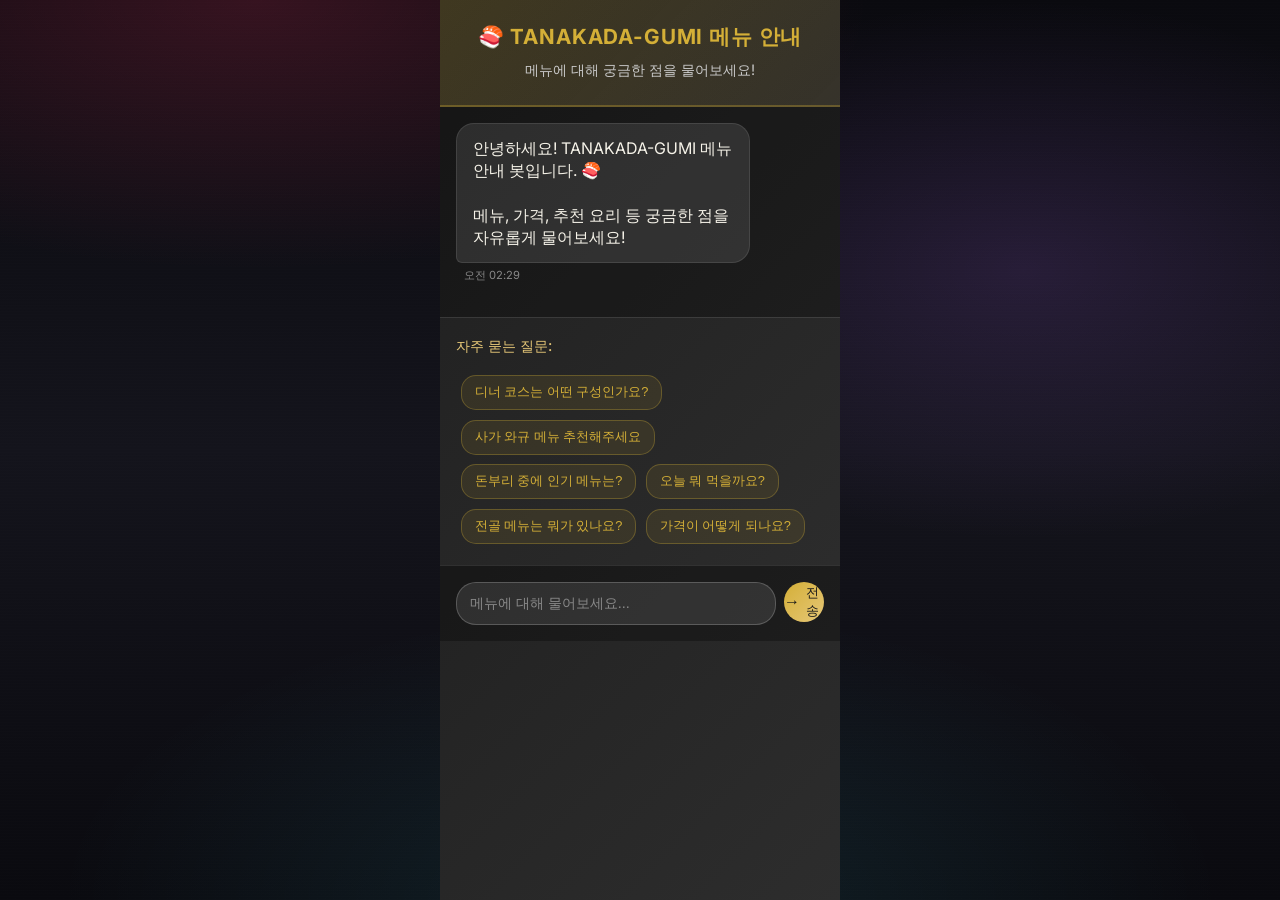
<file: chatbot.html>
<!DOCTYPE html>
<html lang="ko">
<head>
    <meta charset="UTF-8">
    <meta name="viewport" content="width=device-width, initial-scale=1.0, maximum-scale=1.0, user-scalable=no">
    <title>TANAKADA-GUMI 메뉴 문의 - 챗봇</title>
    <link rel="stylesheet" href="style.css">
    <script src="menu-data.js"></script>
    <style>
        /* 챗봇 전용 스타일 */
        body {
            margin: 0;
            padding: 0;
            height: 100vh;
            overflow: hidden;
        }
        
        .chat-container {
            display: flex;
            flex-direction: column;
            height: 100vh;
            max-width: 400px;
            margin: 0 auto;
            background: linear-gradient(135deg, #1a1a1a 0%, #2d2d2d 100%);
        }
        
        #chat-header {
            background: linear-gradient(135deg, rgba(212, 175, 55, 0.2), rgba(230, 199, 119, 0.1));
            padding: 1.5rem;
            border-bottom: 2px solid rgba(212, 175, 55, 0.3);
            text-align: center;
        }
        
        #chat-header h3 {
            color: #d4af37;
            margin: 0 0 0.5rem 0;
            font-size: 1.3rem;
        }
        
        #chat-header p {
            color: #c9c9c9;
            margin: 0;
            font-size: 0.9rem;
        }
        
        #chat-messages {
            flex: 1;
            overflow-y: auto;
            padding: 1rem;
            background: rgba(0, 0, 0, 0.2);
        }
        
        .chat-message {
            margin-bottom: 1rem;
            display: flex;
            flex-direction: column;
        }
        
        .chat-message.user {
            align-items: flex-end;
        }
        
        .chat-message.bot {
            align-items: flex-start;
        }
        
        .message-content {
            max-width: 80%;
            padding: 0.8rem 1rem;
            border-radius: 18px;
            line-height: 1.4;
            word-wrap: break-word;
        }
        
        .chat-message.user .message-content {
            background: linear-gradient(135deg, #d4af37, #e6c777);
            color: #1a1a1a;
            border-bottom-right-radius: 6px;
        }
        
        .chat-message.bot .message-content {
            background: rgba(255, 255, 255, 0.1);
            color: #f5f2e8;
            border: 1px solid rgba(255, 255, 255, 0.1);
            border-bottom-left-radius: 6px;
        }
        
        .message-time {
            font-size: 0.7rem;
            color: #888;
            margin-top: 0.3rem;
            padding: 0 0.5rem;
        }
        
        #chat-suggestions {
            padding: 1rem;
            border-top: 1px solid rgba(255, 255, 255, 0.1);
            background: rgba(255, 255, 255, 0.02);
        }
        
        .suggestions-title {
            color: #e6c777;
            font-size: 0.9rem;
            margin-bottom: 0.8rem;
            font-weight: 500;
        }
        
        .suggestion-button {
            background: rgba(212, 175, 55, 0.1);
            border: 1px solid rgba(212, 175, 55, 0.3);
            color: #d4af37;
            padding: 0.5rem 0.8rem;
            margin: 0.3rem;
            border-radius: 15px;
            cursor: pointer;
            transition: all 0.3s ease;
            font-size: 0.8rem;
        }
        
        .suggestion-button:hover {
            background: rgba(212, 175, 55, 0.2);
            border-color: #d4af37;
            color: #f5f2e8;
        }
        
        #chat-input-container {
            display: flex;
            padding: 1rem;
            background: rgba(0, 0, 0, 0.3);
            border-top: 1px solid rgba(255, 255, 255, 0.1);
            gap: 0.5rem;
        }
        
        #chat-input {
            flex: 1;
            padding: 0.8rem;
            border: 1px solid rgba(255, 255, 255, 0.2);
            border-radius: 20px;
            background: rgba(255, 255, 255, 0.1);
            color: #f5f2e8;
            font-size: 0.9rem;
        }
        
        #chat-input::placeholder {
            color: #888;
        }
        
        #chat-input:focus {
            outline: none;
            border-color: #d4af37;
            background: rgba(255, 255, 255, 0.15);
        }
        
        #send-button {
            background: linear-gradient(135deg, #d4af37, #e6c777);
            color: #1a1a1a;
            border: none;
            border-radius: 50%;
            width: 40px;
            height: 40px;
            cursor: pointer;
            transition: all 0.3s ease;
            display: flex;
            align-items: center;
            justify-content: center;
        }
        
        #send-button:hover {
            transform: scale(1.1);
            box-shadow: 0 4px 12px rgba(212, 175, 55, 0.4);
        }
        
        #send-button:before {
            content: "→";
            font-size: 1rem;
            font-weight: bold;
        }
        
        /* 스크롤바 스타일링 */
        #chat-messages::-webkit-scrollbar {
            width: 4px;
        }
        
        #chat-messages::-webkit-scrollbar-track {
            background: rgba(255, 255, 255, 0.1);
        }
        
        #chat-messages::-webkit-scrollbar-thumb {
            background: rgba(212, 175, 55, 0.3);
            border-radius: 2px;
        }
        
        #chat-messages::-webkit-scrollbar-thumb:hover {
            background: rgba(212, 175, 55, 0.5);
        }
        
        /* 모바일 최적화 */
        @media (max-width: 480px) {
            .chat-container {
                max-width: 100%;
            }
            
            #chat-header {
                padding: 1rem;
            }
            
            #chat-header h3 {
                font-size: 1.1rem;
            }
            
            .message-content {
                max-width: 85%;
                font-size: 0.9rem;
            }
            
            #chat-input-container {
                padding: 0.8rem;
            }
        }
        
        /* 애니메이션 효과 */
        .chat-message {
            animation: slideIn 0.3s ease-out;
        }
        
        @keyframes slideIn {
            from {
                opacity: 0;
                transform: translateY(10px);
            }
            to {
                opacity: 1;
                transform: translateY(0);
            }
        }
    </style>
</head>
<body>
    <div class="chat-container">
        <div id="chat-container"></div>
    </div>
    
    <script src="chatbot.js"></script>
</body>
</html>
</file>
<file: style.css>
/* ============================================================
   TANAKADA-GUMI — Tokyo Izakaya × Neon Hip Vibe
   Redesigned 2026-04-27
   Stack: Inter + Noto Sans JP + Playfair Display
   Aesthetic: glassmorphism, neon glow, gradient borders
============================================================ */

@import url('https://fonts.googleapis.com/css2?family=Playfair+Display:wght@700;900&family=Noto+Sans+JP:wght@300;400;500;700;900&family=Inter:wght@300;400;500;600;700&display=swap');

/* ---------- DESIGN TOKENS ---------- */
:root {
  --bg-0: #0a0a0f;
  --bg-1: #14141c;
  --bg-2: #1c1c28;
  --ink-0: #f5f2e8;
  --ink-1: #c9c4b6;
  --ink-2: #8a8578;

  --gold-0: #f4d76e;
  --gold-1: #d4af37;
  --gold-2: #a8821f;

  --neon-red:    #ff3b6b;
  --neon-pink:   #ff6bb5;
  --neon-cyan:   #4de8ff;
  --neon-violet: #b46bff;

  --grad-neon: linear-gradient(135deg, var(--neon-red) 0%, var(--neon-violet) 50%, var(--neon-cyan) 100%);
  --grad-gold: linear-gradient(135deg, var(--gold-0), var(--gold-1) 60%, var(--gold-2));

  --glass: rgba(255,255,255,0.04);
  --glass-strong: rgba(255,255,255,0.07);
  --glass-border: rgba(255,255,255,0.08);

  --shadow-sm: 0 2px 8px rgba(0,0,0,0.4);
  --shadow-md: 0 8px 24px rgba(0,0,0,0.55);
  --shadow-lg: 0 18px 48px rgba(0,0,0,0.7);
  --glow-red:  0 0 18px rgba(255, 59, 107, 0.45);
  --glow-gold: 0 0 24px rgba(212, 175, 55, 0.35);
  --glow-cyan: 0 0 18px rgba(77, 232, 255, 0.35);
}

/* ---------- RESET ---------- */
*, *::before, *::after { margin: 0; padding: 0; box-sizing: border-box; }

html {
  scroll-behavior: smooth;
  -webkit-text-size-adjust: 100%;
  touch-action: manipulation;
}

body {
  font-family: 'Inter', 'Noto Sans JP', 'Hiragino Sans', 'Yu Gothic', system-ui, sans-serif;
  font-weight: 400;
  background: var(--bg-0);
  color: var(--ink-0);
  line-height: 1.6;
  min-height: 100vh;
  -webkit-font-smoothing: antialiased;
  -moz-osx-font-smoothing: grayscale;
  overflow-x: hidden;
  position: relative;
}

/* ---------- AMBIENT GLOW BG ---------- */
body::before {
  content: "";
  position: fixed;
  inset: 0;
  z-index: -2;
  background:
    radial-gradient(ellipse 80% 50% at 20% 0%, rgba(255, 59, 107, 0.18), transparent 60%),
    radial-gradient(ellipse 60% 50% at 80% 30%, rgba(180, 107, 255, 0.14), transparent 60%),
    radial-gradient(ellipse 70% 50% at 50% 100%, rgba(77, 232, 255, 0.10), transparent 65%),
    linear-gradient(180deg, var(--bg-0) 0%, var(--bg-1) 50%, var(--bg-0) 100%);
  pointer-events: none;
}

body::after {
  content: "";
  position: fixed;
  inset: 0;
  z-index: -1;
  pointer-events: none;
  background-image:
    repeating-linear-gradient(0deg, rgba(255,255,255,0.012) 0 1px, transparent 1px 3px);
  mix-blend-mode: overlay;
  opacity: 0.6;
}

/* ---------- TYPOGRAPHY ---------- */
h1, h2, h3 { letter-spacing: 0.04em; line-height: 1.25; }

h1 {
  font-family: 'Playfair Display', 'Noto Sans JP', serif;
  font-weight: 900;
  font-size: clamp(2.4rem, 6vw, 4rem);
  text-align: center;
  background: var(--grad-gold);
  -webkit-background-clip: text;
  background-clip: text;
  color: transparent;
  letter-spacing: 0.16em;
  margin-bottom: 0.4rem;
  filter: drop-shadow(0 0 18px rgba(212, 175, 55, 0.35));
}

h2 {
  font-family: 'Inter', sans-serif;
  font-weight: 600;
  font-size: clamp(1.4rem, 2.8vw, 1.9rem);
  color: var(--ink-0);
  letter-spacing: 0.18em;
  text-transform: uppercase;
  margin: 2.5rem 0 1.25rem;
  padding-bottom: 0.6rem;
  position: relative;
  display: inline-block;
}

h3 { font-size: 1.2rem; color: var(--ink-0); margin: 1.5rem 0 0.8rem; }

a { color: inherit; text-decoration: none; }

/* ---------- LAYOUT ---------- */
.container {
  max-width: 1280px;
  margin: 0 auto;
  padding: 2.5rem 1.5rem 6rem;
  position: relative;
}

/* ---------- HEADER ---------- */
.header {
  text-align: center;
  margin-bottom: 3rem;
  padding: 3rem 1.5rem 2.5rem;
  position: relative;
  border-radius: 20px;
  background: linear-gradient(180deg, rgba(28,28,40,0.55) 0%, rgba(10,10,15,0.35) 100%);
  border: 1px solid var(--glass-border);
  backdrop-filter: blur(18px) saturate(1.2);
  -webkit-backdrop-filter: blur(18px) saturate(1.2);
  box-shadow: var(--shadow-md), inset 0 1px 0 rgba(255,255,255,0.04);
  overflow: hidden;
}

.header::before {
  content: "";
  position: absolute;
  inset: -1px;
  border-radius: 20px;
  padding: 1px;
  background: var(--grad-neon);
  -webkit-mask: linear-gradient(#000 0 0) content-box, linear-gradient(#000 0 0);
  -webkit-mask-composite: xor;
          mask-composite: exclude;
  opacity: 0.55;
  pointer-events: none;
}

.header::after {
  content: "";
  position: absolute;
  width: 140%;
  height: 140%;
  top: -20%;
  left: -20%;
  background:
    radial-gradient(circle at 20% 30%, rgba(255, 59, 107, 0.18), transparent 35%),
    radial-gradient(circle at 80% 70%, rgba(77, 232, 255, 0.14), transparent 35%);
  filter: blur(30px);
  z-index: -1;
}

.restaurant-name {
  margin-bottom: 0.4rem;
  animation: neonPulse 4.5s ease-in-out infinite;
}

.restaurant-name-jp {
  font-family: 'Noto Sans JP', sans-serif;
  font-weight: 300;
  font-size: clamp(1rem, 2vw, 1.3rem);
  color: var(--ink-1);
  letter-spacing: 0.5em;
  margin-bottom: 1.5rem;
  padding-left: 0.5em;
  opacity: 0.85;
}

.restaurant-info {
  font-size: 0.85rem;
  color: var(--ink-2);
  line-height: 1.9;
  max-width: 580px;
  margin: 0 auto;
  font-weight: 300;
  letter-spacing: 0.02em;
}
.restaurant-info > div + div { margin-top: 0.15rem; }

/* ---------- LANG SWITCHER ---------- */
.lang-switch {
  display: flex;
  justify-content: center;
  gap: 0.4rem;
  margin-top: 1.75rem;
  flex-wrap: wrap;
}

.lang-btn {
  background: var(--glass);
  border: 1px solid var(--glass-border);
  color: var(--ink-1);
  padding: 0.45rem 1.05rem;
  border-radius: 999px;
  font-size: 0.78rem;
  font-weight: 500;
  letter-spacing: 0.05em;
  transition: all 0.25s ease;
  backdrop-filter: blur(10px);
  -webkit-backdrop-filter: blur(10px);
}
.lang-btn:hover {
  background: var(--glass-strong);
  color: var(--ink-0);
  border-color: rgba(212, 175, 55, 0.4);
  transform: translateY(-1px);
}
.lang-btn.active {
  background: var(--grad-gold);
  color: var(--bg-0);
  border-color: transparent;
  font-weight: 700;
  box-shadow: var(--glow-gold);
}

/* ---------- NAVIGATION ---------- */
.nav {
  display: flex;
  justify-content: center;
  gap: 0.6rem;
  margin: 0 auto 3.5rem;
  flex-wrap: wrap;
  padding: 0.85rem;
  border-radius: 999px;
  background: rgba(20, 20, 28, 0.55);
  border: 1px solid var(--glass-border);
  backdrop-filter: blur(16px) saturate(1.3);
  -webkit-backdrop-filter: blur(16px) saturate(1.3);
  max-width: max-content;
  box-shadow: var(--shadow-md);
}

.nav-button {
  position: relative;
  background: transparent;
  border: 1px solid transparent;
  color: var(--ink-1);
  padding: 0.6rem 1.15rem;
  border-radius: 999px;
  font-family: 'Inter', sans-serif;
  font-size: 0.82rem;
  font-weight: 500;
  letter-spacing: 0.06em;
  cursor: pointer;
  transition: color 0.25s ease, background 0.25s ease, border-color 0.25s ease, transform 0.2s ease, box-shadow 0.25s ease;
  white-space: nowrap;
}
.nav-button:hover {
  color: var(--ink-0);
  background: rgba(255,255,255,0.04);
  border-color: rgba(255, 59, 107, 0.55);
  box-shadow: var(--glow-red);
  transform: translateY(-1px);
}
.nav-button:active { transform: translateY(0); }

/* ---------- COURSE / HERO SECTION ---------- */
.menu-section {
  position: relative;
  margin-bottom: 3.5rem;
  padding: 2.25rem 1.75rem;
  border-radius: 18px;
  background: linear-gradient(180deg, rgba(28,28,40,0.45) 0%, rgba(10,10,15,0.55) 100%);
  border: 1px solid var(--glass-border);
  backdrop-filter: blur(14px);
  -webkit-backdrop-filter: blur(14px);
  box-shadow: var(--shadow-sm);
  opacity: 0;
  transform: translateY(24px);
  transition: opacity 0.7s ease, transform 0.7s ease;
}
.menu-section.in-view { opacity: 1; transform: translateY(0); }

.course-section {
  text-align: center;
  background:
    linear-gradient(135deg, rgba(212, 175, 55, 0.10), rgba(255, 59, 107, 0.06) 60%, rgba(77, 232, 255, 0.04));
  border: 1px solid rgba(212, 175, 55, 0.35);
  box-shadow: var(--shadow-md), inset 0 1px 0 rgba(255,255,255,0.05);
  padding: 3rem 2rem;
}
.course-section::before {
  content: "OMAKASE";
  position: absolute;
  top: 1rem;
  right: 1.5rem;
  font-family: 'Inter', sans-serif;
  font-size: 0.65rem;
  font-weight: 700;
  letter-spacing: 0.4em;
  color: var(--gold-1);
  opacity: 0.7;
}
.course-title {
  font-family: 'Playfair Display', serif;
  font-weight: 700;
  font-size: clamp(1.8rem, 4vw, 2.4rem);
  background: var(--grad-gold);
  -webkit-background-clip: text;
  background-clip: text;
  color: transparent;
  margin-bottom: 0.75rem;
  letter-spacing: 0.08em;
}
.course-price {
  font-family: 'Inter', sans-serif;
  font-size: clamp(1.6rem, 3.5vw, 2rem);
  color: var(--ink-0);
  font-weight: 700;
  letter-spacing: 0.06em;
  margin-bottom: 1rem;
  text-shadow: 0 0 14px rgba(212, 175, 55, 0.35);
}
.course-description {
  color: var(--ink-1);
  font-size: 0.95rem;
  line-height: 1.95;
  max-width: 640px;
  margin: 0 auto;
  font-weight: 300;
}

/* ---------- SECTION TITLE w/ NEON UNDERLINE ---------- */
[data-section-title] {
  position: relative;
  padding-bottom: 0.65rem;
  padding-right: 2rem;
}
[data-section-title]::before {
  content: "";
  position: absolute;
  left: 0;
  top: 50%;
  transform: translateY(-50%);
  width: 6px;
  height: 6px;
  border-radius: 50%;
  background: var(--neon-red);
  box-shadow: 0 0 10px var(--neon-red), 0 0 18px rgba(255, 59, 107, 0.6);
  margin-left: -1.2rem;
}
[data-section-title]::after {
  content: "";
  position: absolute;
  bottom: -2px;
  left: 0;
  width: 100%;
  max-width: 220px;
  height: 2px;
  background: linear-gradient(90deg, var(--neon-red) 0%, var(--gold-1) 50%, transparent 100%);
  box-shadow: 0 0 10px rgba(255, 59, 107, 0.6);
  border-radius: 2px;
}

/* ---------- MENU GRID ---------- */
[data-items] {
  display: grid;
  grid-template-columns: repeat(auto-fill, minmax(230px, 1fr));
  gap: 1.1rem;
  margin-top: 0.5rem;
}

/* ---------- MENU CARD ---------- */
.menu-item {
  display: flex;
  flex-direction: column;
  position: relative;
  border-radius: 14px;
  background: linear-gradient(180deg, rgba(28,28,40,0.55) 0%, rgba(10,10,15,0.85) 100%);
  border: 1px solid var(--glass-border);
  backdrop-filter: blur(8px);
  -webkit-backdrop-filter: blur(8px);
  overflow: hidden;
  transition: transform 0.35s cubic-bezier(0.2, 0.8, 0.2, 1),
              box-shadow 0.35s ease,
              border-color 0.3s ease;
  isolation: isolate;
}

.menu-item::before {
  content: "";
  position: absolute;
  inset: 0;
  border-radius: 14px;
  padding: 1px;
  background: linear-gradient(135deg,
    rgba(212, 175, 55, 0.0) 0%,
    rgba(212, 175, 55, 0.0) 40%,
    rgba(255, 59, 107, 0.0) 80%);
  -webkit-mask: linear-gradient(#000 0 0) content-box, linear-gradient(#000 0 0);
  -webkit-mask-composite: xor;
          mask-composite: exclude;
  pointer-events: none;
  transition: background 0.4s ease;
  z-index: 1;
}

.menu-item:hover {
  transform: translateY(-6px);
  border-color: rgba(212, 175, 55, 0.25);
  box-shadow:
    0 14px 36px rgba(0,0,0,0.7),
    0 0 22px rgba(255, 59, 107, 0.18),
    inset 0 1px 0 rgba(255,255,255,0.06);
}
.menu-item:hover::before {
  background: linear-gradient(135deg,
    rgba(212, 175, 55, 0.6) 0%,
    rgba(255, 59, 107, 0.5) 50%,
    rgba(180, 107, 255, 0.4) 100%);
}

.menu-item .dish-photo {
  width: 100%;
  aspect-ratio: 4 / 3;
  background: var(--bg-0);
  overflow: hidden;
  position: relative;
}
.menu-item .dish-photo::after {
  content: "";
  position: absolute;
  inset: 0;
  background: linear-gradient(180deg, transparent 55%, rgba(0,0,0,0.55) 100%);
  pointer-events: none;
  opacity: 0.7;
  transition: opacity 0.3s ease;
}
.menu-item:hover .dish-photo::after { opacity: 0.4; }

.menu-item .dish-photo img {
  width: 100%;
  height: 100%;
  object-fit: cover;
  display: block;
  cursor: zoom-in;
  transition: transform 0.6s cubic-bezier(0.2, 0.8, 0.2, 1), filter 0.4s ease;
  filter: saturate(1.05) contrast(1.05);
}
.menu-item:hover .dish-photo img {
  transform: scale(1.08);
  filter: saturate(1.15) contrast(1.1);
}

.menu-item .dish-text {
  padding: 0.85rem 1rem 1rem;
  display: flex;
  flex-direction: column;
  gap: 0.3rem;
  position: relative;
  z-index: 2;
}

.menu-item .item-name {
  font-family: 'Inter', 'Noto Sans JP', sans-serif;
  font-weight: 600;
  font-size: 0.95rem;
  color: var(--ink-0);
  letter-spacing: 0.01em;
  line-height: 1.35;
}

.menu-item .item-name-en {
  font-family: 'Inter', sans-serif;
  font-weight: 400;
  font-size: 0.74rem;
  color: var(--gold-1);
  font-style: normal;
  letter-spacing: 0.06em;
  text-transform: uppercase;
  opacity: 0.85;
}

.menu-item .item-description {
  font-size: 0.76rem;
  color: var(--ink-2);
  line-height: 1.5;
  margin-top: 0.25rem;
  font-weight: 300;
}

.menu-item.no-photo {
  background: linear-gradient(180deg, rgba(28,28,40,0.55) 0%, rgba(10,10,15,0.55) 100%);
  border-style: dashed;
  border-color: rgba(255,255,255,0.06);
}
.menu-item.no-photo .dish-photo { display: none; }
.menu-item.no-photo .dish-text { padding: 1.1rem 1.1rem; }

/* ---------- SPECIAL TAG (NEON) ---------- */
.special-tag {
  display: inline-block;
  background: linear-gradient(45deg, var(--neon-red), var(--neon-pink));
  color: #fff;
  font-family: 'Inter', sans-serif;
  font-size: 0.6rem;
  font-weight: 800;
  padding: 0.2rem 0.55rem;
  border-radius: 999px;
  margin-left: 0.45rem;
  letter-spacing: 0.12em;
  text-transform: uppercase;
  box-shadow: 0 0 12px rgba(255, 59, 107, 0.55), 0 2px 4px rgba(0,0,0,0.4);
  vertical-align: middle;
  animation: tagGlow 2.5s ease-in-out infinite;
}

@keyframes tagGlow {
  0%, 100% { box-shadow: 0 0 10px rgba(255, 59, 107, 0.4), 0 2px 4px rgba(0,0,0,0.4); }
  50%      { box-shadow: 0 0 18px rgba(255, 59, 107, 0.75), 0 2px 4px rgba(0,0,0,0.4); }
}

/* ---------- LIGHTBOX ---------- */
.lightbox {
  display: none;
  position: fixed;
  inset: 0;
  background: rgba(0, 0, 0, 0.92);
  backdrop-filter: blur(8px);
  -webkit-backdrop-filter: blur(8px);
  z-index: 9999;
  justify-content: center;
  align-items: center;
  padding: 1rem;
  cursor: zoom-out;
  animation: fadeIn 0.25s ease;
}
.lightbox.active { display: flex; }
.lightbox img {
  max-width: 95%;
  max-height: 95vh;
  object-fit: contain;
  border-radius: 12px;
  box-shadow: 0 0 60px rgba(255, 59, 107, 0.35), 0 20px 60px rgba(0,0,0,0.8);
  animation: zoomIn 0.3s cubic-bezier(0.2, 0.8, 0.2, 1);
}
.lightbox-close {
  position: absolute;
  top: 1rem;
  right: 1.5rem;
  color: var(--ink-0);
  font-size: 2.5rem;
  cursor: pointer;
  z-index: 10000;
  line-height: 1;
  width: 44px;
  height: 44px;
  display: flex;
  align-items: center;
  justify-content: center;
  border-radius: 50%;
  background: rgba(255,255,255,0.06);
  backdrop-filter: blur(10px);
  border: 1px solid rgba(255,255,255,0.1);
  transition: all 0.2s ease;
}
.lightbox-close:hover {
  color: var(--neon-red);
  border-color: var(--neon-red);
  box-shadow: var(--glow-red);
}

/* ---------- CHATBOT TOGGLE ---------- */
.chatbot-toggle {
  position: fixed;
  bottom: 1.75rem;
  right: 1.75rem;
  background: var(--grad-neon);
  color: #fff;
  border: none;
  border-radius: 50%;
  width: 62px;
  height: 62px;
  font-size: 1.6rem;
  cursor: pointer;
  box-shadow: 0 8px 28px rgba(255, 59, 107, 0.45), 0 0 20px rgba(180, 107, 255, 0.35);
  transition: all 0.3s cubic-bezier(0.2, 0.8, 0.2, 1);
  z-index: 1000;
  display: flex;
  align-items: center;
  justify-content: center;
  animation: floatPulse 3s ease-in-out infinite;
}
.chatbot-toggle:hover {
  transform: scale(1.1) rotate(-5deg);
  box-shadow: 0 12px 36px rgba(255, 59, 107, 0.6), 0 0 30px rgba(180, 107, 255, 0.5);
}

@keyframes floatPulse {
  0%, 100% { transform: translateY(0); }
  50%      { transform: translateY(-4px); }
}

/* ---------- ANIMATIONS ---------- */
@keyframes neonPulse {
  0%, 100% {
    filter: drop-shadow(0 0 14px rgba(212, 175, 55, 0.35))
            drop-shadow(0 0 4px rgba(255, 59, 107, 0.25));
  }
  50% {
    filter: drop-shadow(0 0 22px rgba(212, 175, 55, 0.6))
            drop-shadow(0 0 12px rgba(255, 59, 107, 0.4));
  }
}

@keyframes fadeIn { from { opacity: 0; } to { opacity: 1; } }
@keyframes zoomIn {
  from { opacity: 0; transform: scale(0.92); }
  to   { opacity: 1; transform: scale(1); }
}

@keyframes fadeInUp {
  from { opacity: 0; transform: translateY(24px); }
  to   { opacity: 1; transform: translateY(0); }
}

/* ---------- LEGACY UTILITY (kept) ---------- */
.section-image {
  position: relative;
  margin: 0 auto 1.5rem;
  max-width: 600px;
  text-align: center;
  border-radius: 14px;
  overflow: hidden;
  box-shadow: var(--shadow-md);
  border: 1px solid var(--glass-border);
}
.section-image img {
  width: 100%;
  height: auto;
  display: block;
  cursor: zoom-in;
  transition: transform 0.4s ease;
}
.section-image img:hover { transform: scale(1.03); }
.section-image-hint {
  position: absolute;
  bottom: 0.5rem;
  right: 0.5rem;
  background: rgba(10, 10, 15, 0.85);
  color: var(--gold-1);
  padding: 0.3rem 0.7rem;
  border-radius: 12px;
  font-size: 0.72rem;
  pointer-events: none;
}

.menu-category {
  background: transparent;
  padding: 0;
  border: none;
}

/* ---------- RESPONSIVE ---------- */
@media (max-width: 900px) {
  .container { padding: 1.5rem 1rem 5rem; }
  .header { padding: 2.25rem 1rem 2rem; border-radius: 16px; }
  .nav { padding: 0.6rem; gap: 0.4rem; }
  .nav-button { padding: 0.5rem 0.9rem; font-size: 0.78rem; }
  .menu-section { padding: 1.75rem 1.1rem; border-radius: 14px; }
  [data-items] { grid-template-columns: repeat(auto-fill, minmax(170px, 1fr)); gap: 0.85rem; }
}

@media (max-width: 600px) {
  .container { padding: 1rem 0.85rem 4rem; }
  .header { padding: 2rem 0.9rem 1.75rem; }
  .restaurant-name-jp { letter-spacing: 0.4em; padding-left: 0.4em; }
  .lang-switch { gap: 0.3rem; }
  .lang-btn { padding: 0.35rem 0.75rem; font-size: 0.72rem; }

  .nav {
    border-radius: 18px;
    padding: 0.55rem;
    max-width: 100%;
  }
  .nav-button { padding: 0.45rem 0.75rem; font-size: 0.72rem; letter-spacing: 0.04em; }

  .menu-section { padding: 1.4rem 0.9rem; }
  .course-section { padding: 2rem 1rem; }

  [data-items] { grid-template-columns: repeat(2, 1fr); gap: 0.7rem; }
  .menu-item .dish-text { padding: 0.65rem 0.75rem 0.85rem; }
  .menu-item .item-name { font-size: 0.84rem; }
  .menu-item .item-name-en { font-size: 0.66rem; }
  .menu-item .item-description { font-size: 0.7rem; }

  .chatbot-toggle { width: 54px; height: 54px; font-size: 1.35rem; bottom: 1.1rem; right: 1.1rem; }
}

@media (max-width: 380px) {
  [data-items] { grid-template-columns: 1fr; }
  .menu-item .dish-photo { aspect-ratio: 16 / 10; }
}

/* ---------- A11Y / FOCUS ---------- */
:focus-visible {
  outline: 2px solid var(--neon-red);
  outline-offset: 3px;
  border-radius: 4px;
}

@media (prefers-reduced-motion: reduce) {
  *, *::before, *::after {
    animation-duration: 0.001ms !important;
    animation-iteration-count: 1 !important;
    transition-duration: 0.001ms !important;
    scroll-behavior: auto !important;
  }
}
</file>
